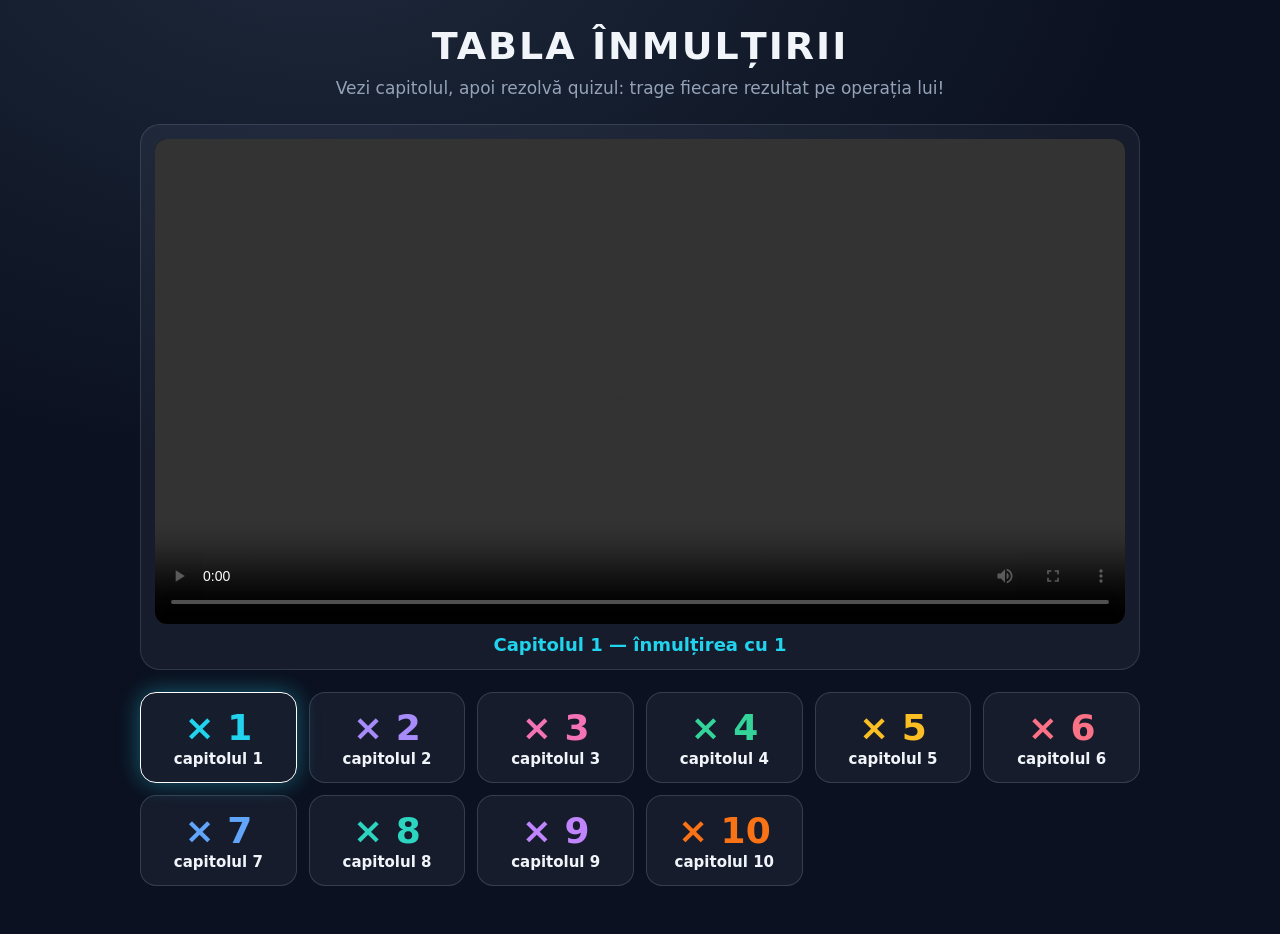
<file: tabla/index.html>
<!DOCTYPE html>
<html lang="ro">
<head>
<meta charset="utf-8">
<meta name="viewport" content="width=device-width, initial-scale=1">
<title>Tabla înmulțirii</title>
<style>
  * { margin:0; padding:0; box-sizing:border-box; }
  body { font-family:"Trebuchet MS","DejaVu Sans",sans-serif; min-height:100vh; color:#f1f5f9;
    background:radial-gradient(ellipse 1200px 800px at 25% -10%, #1e293b, #0b1120 70%);
    padding:24px 12px 48px; }
  .wrap { max-width:1000px; margin:0 auto; }
  h1 { text-align:center; font-size:clamp(24px,4vw,38px); letter-spacing:2px; text-transform:uppercase; }
  .sub { text-align:center; margin:10px 0 26px; color:#94a3b8; font-size:clamp(14px,2vw,17px); }
  .card { background:rgba(148,163,184,.08); border:1px solid rgba(148,163,184,.2);
    border-radius:20px; padding:14px; margin-bottom:22px; }
  video { width:100%; border-radius:12px; display:block; background:#000; }
  .now { text-align:center; font-weight:bold; font-size:18px; margin-top:10px; color:#e2e8f0; }
  .grid { display:grid; grid-template-columns:repeat(auto-fill,minmax(140px,1fr)); gap:12px; }
  .chap { border:1px solid rgba(148,163,184,.25); cursor:pointer; border-radius:16px; padding:14px 8px;
    text-align:center; font-family:inherit; font-weight:bold; color:#f1f5f9; font-size:15px;
    background:rgba(148,163,184,.08); transition:transform .15s, box-shadow .15s; }
  .chap:hover { transform:scale(1.05); }
  .chap.active { border-color:#fff; }
  .chap .big { font-size:36px; display:block; margin-bottom:2px; }

  /* ---------- Quiz ---------- */
  #quiz { display:none; }
  #quiz h2 { text-align:center; font-size:clamp(19px,3vw,26px); margin:6px 0 4px; }
  #quiz .qsub { text-align:center; color:#94a3b8; font-size:14px; margin-bottom:14px; }
  .slots { display:grid; grid-template-columns:repeat(auto-fill,minmax(150px,1fr)); gap:10px; margin-bottom:18px; }
  .slotrow { display:flex; align-items:center; justify-content:center; gap:8px;
    background:rgba(148,163,184,.07); border:1px solid rgba(148,163,184,.18);
    border-radius:14px; padding:10px 6px; font-size:clamp(18px,2.4vw,22px); font-weight:bold; }
  .slotrow span { white-space:nowrap; }
  .slot { width:64px; height:52px; border-radius:12px; border:2px dashed rgba(148,163,184,.5);
    display:flex; align-items:center; justify-content:center; transition:background .15s, border-color .15s; }
  .slot.over { background:rgba(255,255,255,.14); border-style:solid; }
  .slot.filled { border-style:solid; }
  .slot.shake { animation:shake .35s; border-color:#f87171 !important; }
  @keyframes shake { 0%,100%{transform:translateX(0)} 25%{transform:translateX(-6px)} 75%{transform:translateX(6px)} }
  .pool { display:flex; flex-wrap:wrap; gap:12px; justify-content:center; min-height:64px;
    padding:12px; border-radius:14px; background:rgba(0,0,0,.25); }
  .tile { width:64px; height:52px; border-radius:12px; display:flex; align-items:center; justify-content:center;
    font-size:22px; font-weight:bold; color:#0b1120; cursor:grab;
    touch-action:none; user-select:none; -webkit-user-select:none; }
  .tile.dragging { position:fixed; z-index:50; pointer-events:none; cursor:grabbing;
    transform:scale(1.12); box-shadow:0 10px 30px rgba(0,0,0,.6); }
  .tile.placed { cursor:default; }
  #qresult { display:none; text-align:center; margin-top:16px; }
  #qresult .msg { font-size:clamp(20px,3.5vw,28px); font-weight:bold; margin-bottom:12px; }
  .btn { border:0; cursor:pointer; border-radius:999px; padding:12px 22px; font-family:inherit;
    font-weight:bold; font-size:16px; color:#0b1120; margin:4px; }
  .btn.ghost { background:rgba(148,163,184,.2); color:#e2e8f0; }
  .skip { text-align:center; margin-top:10px; }
  .skip a { color:#94a3b8; font-size:14px; cursor:pointer; text-decoration:underline; }
</style>
</head>
<body>
<div class="wrap">
  <h1>Tabla înmulțirii</h1>
  <p class="sub">Vezi capitolul, apoi rezolvă quizul: trage fiecare rezultat pe operația lui!</p>

  <div class="card">
    <video id="video" controls playsinline></video>
    <div class="now" id="now"></div>
  </div>

  <div class="card" id="quiz">
    <h2 id="qtitle"></h2>
    <p class="qsub">Trage rezultatele de jos în căsuțele potrivite.</p>
    <div class="slots" id="slots"></div>
    <div class="pool" id="pool"></div>
    <div id="qresult">
      <div class="msg" id="qmsg"></div>
      <button class="btn" id="qnext"></button>
      <button class="btn ghost" id="qretry">Mai joacă o dată</button>
    </div>
    <div class="skip" id="qskip"><a id="qskipa">sari peste quiz →</a></div>
  </div>

  <div class="grid" id="grid"></div>
</div>
<script>
  var ACCENTS = ["#22d3ee","#a78bfa","#f472b6","#34d399","#fbbf24","#fb7185","#60a5fa","#2dd4bf","#c084fc","#f97316"];
  var grid = document.getElementById("grid");
  var video = document.getElementById("video");
  var now = document.getElementById("now");
  var quiz = document.getElementById("quiz");
  var cur = 1;

  function accent(n) { return ACCENTS[n - 1]; }

  function play(n, scroll) {
    cur = n;
    hideQuiz();
    video.src = "../videos/tabla/tabla-" + String(n).padStart(2, "0") + ".mp4";
    now.textContent = "Capitolul " + n + " — înmulțirea cu " + n;
    now.style.color = accent(n);
    document.querySelectorAll(".chap").forEach(function (b) {
      var on = +b.dataset.n === n;
      b.classList.toggle("active", on);
      b.style.boxShadow = on ? "0 0 22px " + accent(+b.dataset.n) + "66" : "none";
    });
    if (scroll) window.scrollTo({ top: 0, behavior: "smooth" });
    video.play().catch(function () {});
  }

  for (var n = 1; n <= 10; n++) {
    (function (n) {
      var b = document.createElement("button");
      b.className = "chap";
      b.dataset.n = n;
      b.innerHTML = '<span class="big" style="color:' + accent(n) + '">× ' + n + "</span>capitolul " + n;
      b.onclick = function () { play(n, true); };
      grid.appendChild(b);
    })(n);
  }

  // la finalul capitolului: quizul lui (nu sărim direct mai departe)
  video.addEventListener("ended", function () { startQuiz(cur); });

  /* ================= QUIZ (drag & drop cu Pointer Events — merge pe touch) ================= */
  var QN = 6; // întrebări per quiz
  var slotsEl = document.getElementById("slots");
  var poolEl = document.getElementById("pool");
  var qresult = document.getElementById("qresult");
  var mistakes = 0, solved = 0, quizN = 1;

  function hideQuiz() { quiz.style.display = "none"; }

  function shuffle(a) {
    for (var i = a.length - 1; i > 0; i--) {
      var j = Math.floor(Math.random() * (i + 1)), t = a[i]; a[i] = a[j]; a[j] = t;
    }
    return a;
  }

  function startQuiz(n) {
    quizN = n; mistakes = 0; solved = 0;
    var ac = accent(n);
    document.getElementById("qtitle").textContent = "Quiz — tabla cu " + n;
    document.getElementById("qtitle").style.color = ac;
    qresult.style.display = "none";
    document.getElementById("qskip").style.display = "block";
    slotsEl.innerHTML = ""; poolEl.innerHTML = "";

    var bs = shuffle([1,2,3,4,5,6,7,8,9,10]).slice(0, QN).sort(function (x, y) { return x - y; });
    bs.forEach(function (b) {
      var row = document.createElement("div");
      row.className = "slotrow";
      row.innerHTML = "<span>" + n + " × " + b + " =</span>";
      var slot = document.createElement("div");
      slot.className = "slot";
      slot.dataset.answer = n * b;
      row.appendChild(slot);
      slotsEl.appendChild(row);
    });
    shuffle(bs.slice()).forEach(function (b) {
      var tile = document.createElement("div");
      tile.className = "tile";
      tile.textContent = n * b;
      tile.dataset.value = n * b;
      tile.style.background = ac;
      poolEl.appendChild(tile);
    });

    quiz.style.display = "block";
    quiz.scrollIntoView({ behavior: "smooth" });
  }

  function finishQuiz() {
    var ac = accent(quizN);
    document.getElementById("qskip").style.display = "none";
    var msg = document.getElementById("qmsg");
    msg.textContent = mistakes === 0 ? "PERFECT! 🎯 Zero greșeli!"
      : mistakes <= 2 ? "Bravo! Doar " + mistakes + (mistakes === 1 ? " greșeală." : " greșeli.")
      : mistakes + " greșeli — mai vezi o dată capitolul și încearcă iar!";
    msg.style.color = ac;
    var next = document.getElementById("qnext");
    next.style.background = ac;
    next.textContent = quizN < 10 ? "Capitolul următor ▶" : "De la început ↺";
    qresult.style.display = "block";
    qresult.scrollIntoView({ behavior: "smooth", block: "nearest" });
  }

  document.getElementById("qnext").onclick = function () { play(quizN < 10 ? quizN + 1 : 1, true); };
  document.getElementById("qretry").onclick = function () { startQuiz(quizN); };
  document.getElementById("qskipa").onclick = function () { play(quizN < 10 ? quizN + 1 : 1, true); };

  /* tragerea plăcuțelor: pointerdown pe plăcuță → urmează degetul/mouse-ul;
     la eliberare, căsuța de sub punct decide (elementFromPoint) */
  var drag = null;

  poolEl.addEventListener("pointerdown", function (e) {
    var tile = e.target.closest(".tile");
    if (!tile || tile.classList.contains("placed")) return;
    e.preventDefault();
    var r = tile.getBoundingClientRect();
    // un substituent păstrează locul în pool cât timp plăcuța zboară
    var ghost = document.createElement("div");
    ghost.style.width = r.width + "px"; ghost.style.height = r.height + "px";
    ghost.style.borderRadius = "12px"; ghost.style.border = "2px dashed rgba(148,163,184,.35)";
    tile.parentNode.insertBefore(ghost, tile);
    drag = { tile: tile, ghost: ghost, dx: e.clientX - r.left, dy: e.clientY - r.top, overSlot: null };
    tile.classList.add("dragging");
    moveTo(e.clientX, e.clientY);
  });

  function moveTo(x, y) {
    drag.tile.style.left = (x - drag.dx) + "px";
    drag.tile.style.top = (y - drag.dy) + "px";
    var el = document.elementFromPoint(x, y);
    var slot = el && el.closest ? el.closest(".slot") : null;
    if (drag.overSlot && drag.overSlot !== slot) drag.overSlot.classList.remove("over");
    if (slot && !slot.classList.contains("filled")) { slot.classList.add("over"); drag.overSlot = slot; }
    else drag.overSlot = null;
  }

  window.addEventListener("pointermove", function (e) {
    if (!drag) return;
    e.preventDefault();
    moveTo(e.clientX, e.clientY);
  }, { passive: false });

  window.addEventListener("pointerup", function (e) {
    if (!drag) return;
    var tile = drag.tile, ghost = drag.ghost;
    var el = document.elementFromPoint(e.clientX, e.clientY);
    var slot = el && el.closest ? el.closest(".slot") : null;
    if (drag.overSlot) drag.overSlot.classList.remove("over");
    tile.classList.remove("dragging");
    tile.style.left = ""; tile.style.top = "";

    if (slot && !slot.classList.contains("filled") && slot.dataset.answer === tile.dataset.value) {
      slot.appendChild(tile);
      slot.classList.add("filled");
      slot.style.borderColor = accent(quizN);
      slot.style.boxShadow = "0 0 14px " + accent(quizN) + "66";
      tile.classList.add("placed");
      ghost.remove();
      solved++;
      if (solved === QN) finishQuiz();
    } else {
      if (slot && !slot.classList.contains("filled")) {
        mistakes++;
        slot.classList.add("shake");
        setTimeout(function () { slot.classList.remove("shake"); }, 400);
      }
      ghost.parentNode.replaceChild(tile, ghost); // înapoi în pool
    }
    drag = null;
  });

  window.addEventListener("pointercancel", function () {
    if (!drag) return;
    drag.tile.classList.remove("dragging");
    drag.tile.style.left = ""; drag.tile.style.top = "";
    drag.ghost.parentNode.replaceChild(drag.tile, drag.ghost);
    drag = null;
  });

  play(1, false);
</script>
</body>
</html>
</file>
